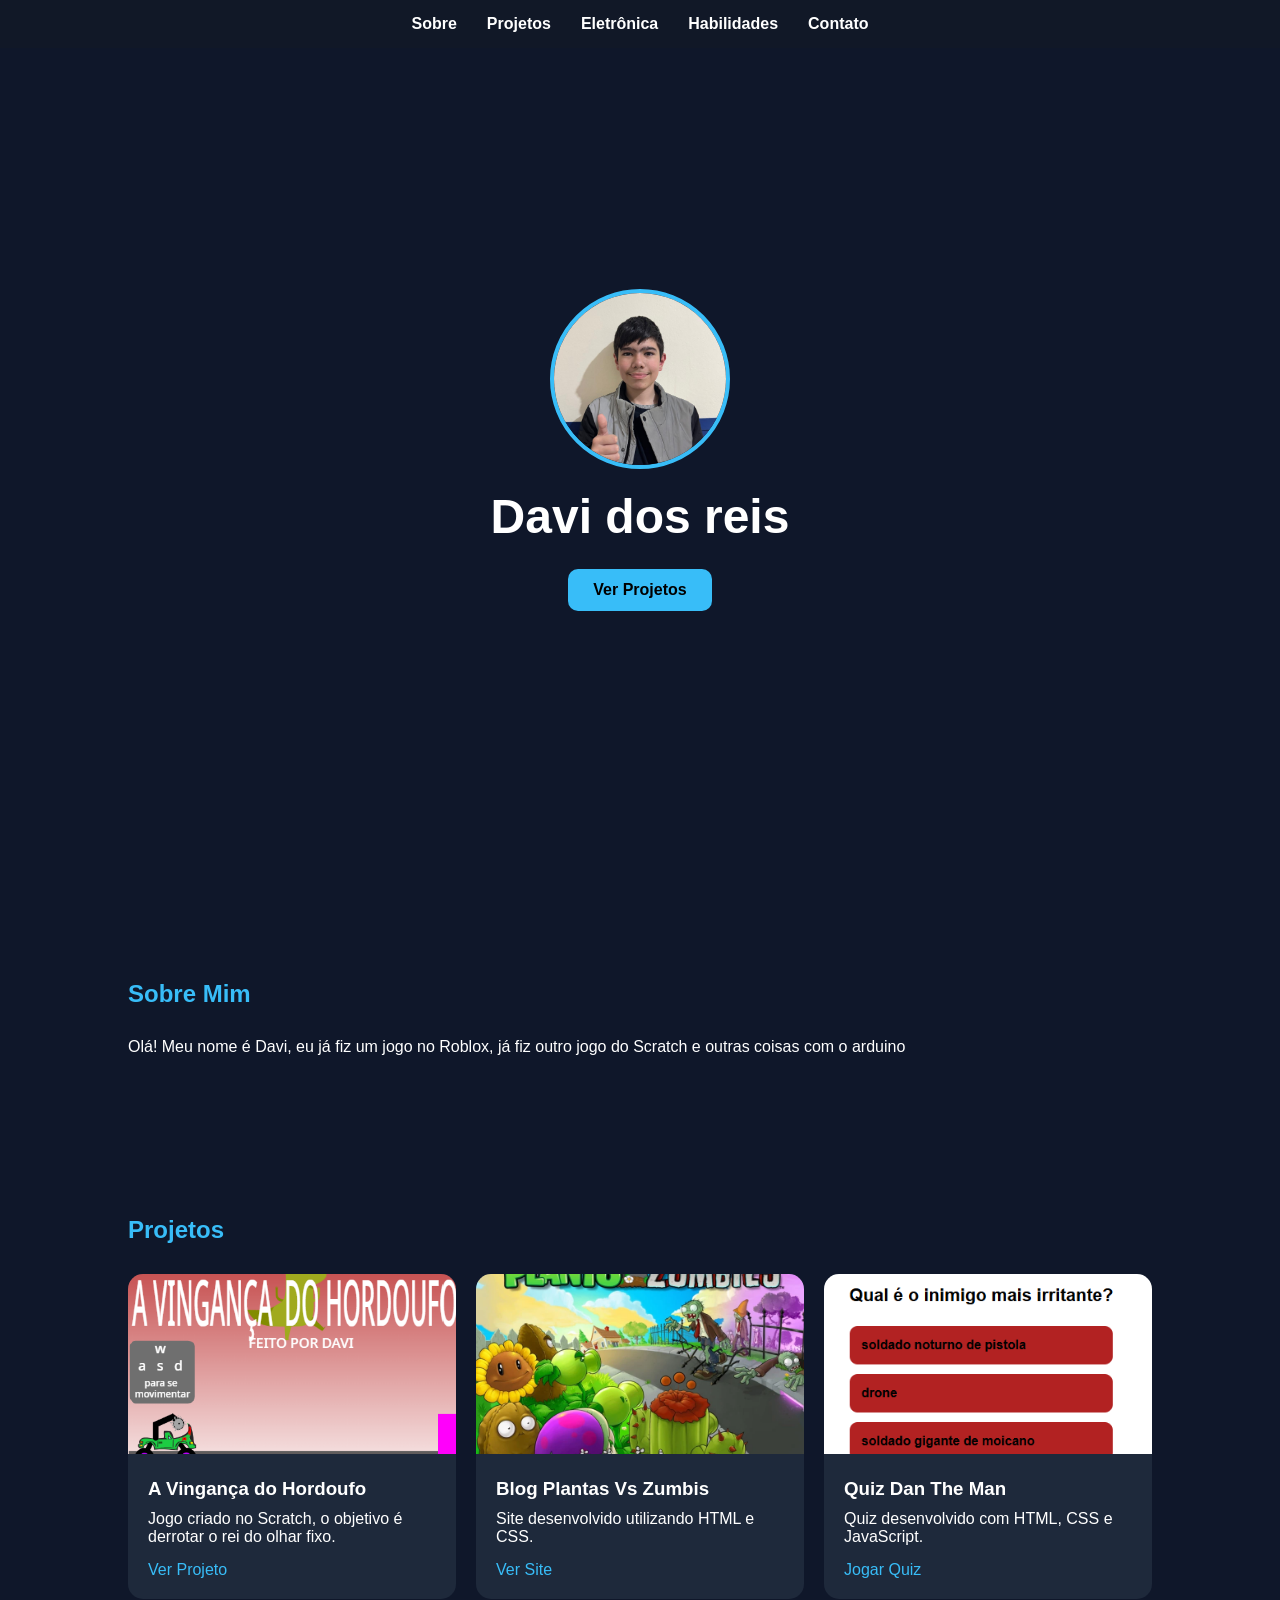
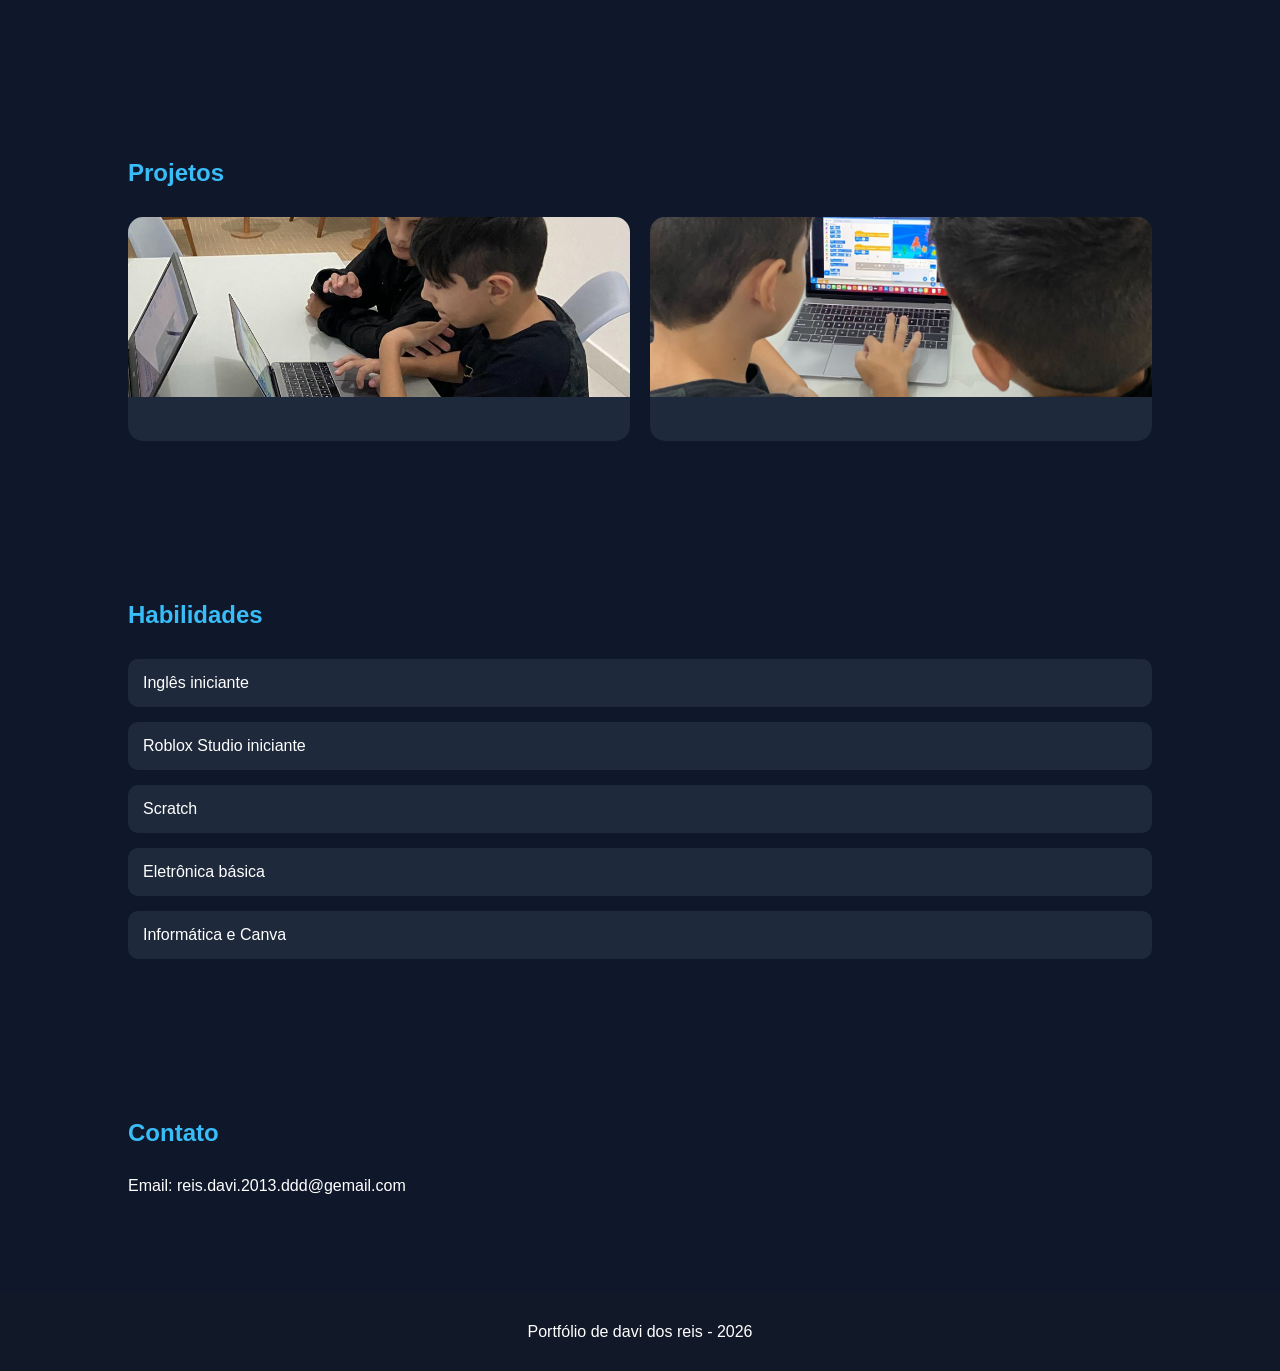
<file: index.html>
<!DOCTYPE html>
<html lang="pt-BR">
<head>
    <meta charset="UTF-8">
    <meta name="viewport" content="width=device-width, initial-scale=1.0">
    <title>Portfólio de Davi dos reis</title>
    
    <link rel="stylesheet" href="style.css">
    
</head>
<body>
    
    <nav>
        <a href="#sobre">Sobre</a>
        <a href="#projetos">Projetos</a>
        <a href="#eletronica">Eletrônica</a>
        <a href="#habilidades">Habilidades</a>
        <a href="#contato">Contato</a>
    </nav>
    
    <header>
        
        <img src="avatar.jpeg" class="avatar">
        
        <h1>Davi dos reis</h1>
        
    
        
        <a href="#projetos" class="botao">Ver Projetos</a>
        
    </header>
    
    <section id="sobre">
        
        <h2>Sobre Mim</h2>
        
        <p>
            Olá! Meu nome é Davi, eu já fiz um jogo no Roblox, já fiz outro jogo do Scratch e outras coisas com o arduino
        </p>
        
    </section>
    
    <section id="projetos">
        
        <h2>Projetos</h2>
        
        <div class="cards">
            
            
            <div class="card">
                <img src="jogo1.png">
                <div class="card-content">
                    <h3>A Vingança do Hordoufo</h3>
                    <p>
                        Jogo criado no Scratch, o objetivo é derrotar o rei do olhar fixo.
                    </p>
                    <a href="https://scratch.mit.edu/projects/1183901051/">Ver Projeto</a>
                </div>
            </div>
            
            
            
            
            <div class="card">
                <img src="site1.png">
                <div class="card-content">
                    <h3>Blog Plantas Vs Zumbis</h3>
                    <p>
                        Site desenvolvido utilizando HTML e CSS.
                    </p>
                    <a href="blogdavi/index.html">Ver Site</a>
                </div>
            </div>
            
            
            <div class="card">
                <img src="site2.png">
                <div class="card-content">
                    <h3>Quiz Dan The Man</h3>
                    <p>
                        Quiz desenvolvido com HTML, CSS e JavaScript.
                    </p>
                    <a href="quizdavi/index.html">Jogar Quiz</a>
                </div>
            </div>
            
        </div>
        
    </section>
    
    <section id="eletronica">

    <h2>Projetos</h2>

    <div class="cards">

        <div class="card">
            <img src="eletronica1.jpeg">

            <div class="card-content">
                
            </div>
        </div>

        <div class="card">
            <img src="eletronica2.jpeg">

            <div class="card-content">
                
            </div>
        </div>

        

    </div>

</section>
            
            <section id="habilidades">
                
                <h2>Habilidades</h2>
                
                <div class="skills">
                    
                    <div class="skill">Inglês iniciante</div>
                    
                    <div class="skill">Roblox Studio iniciante</div>
                    
                    <div class="skill">Scratch</div>
                    
                    <div class="skill">Eletrônica básica</div>
                    
                    <div class="skill">Informática e Canva</div>
                    
                </div>
                
            </section>
            
            <section id="contato">
                
                <h2>Contato</h2>
                
                <!-- TROQUE PELAS SUAS INFORMAÇÕES -->
                
                <p>Email: reis.davi.2013.ddd@gemail.com</p>
                <br>
                
                
            </section>
            
            <footer>
                <p>Portfólio de davi dos reis - 2026</p>
            </footer>
            
        </body>
        </html>
</file>
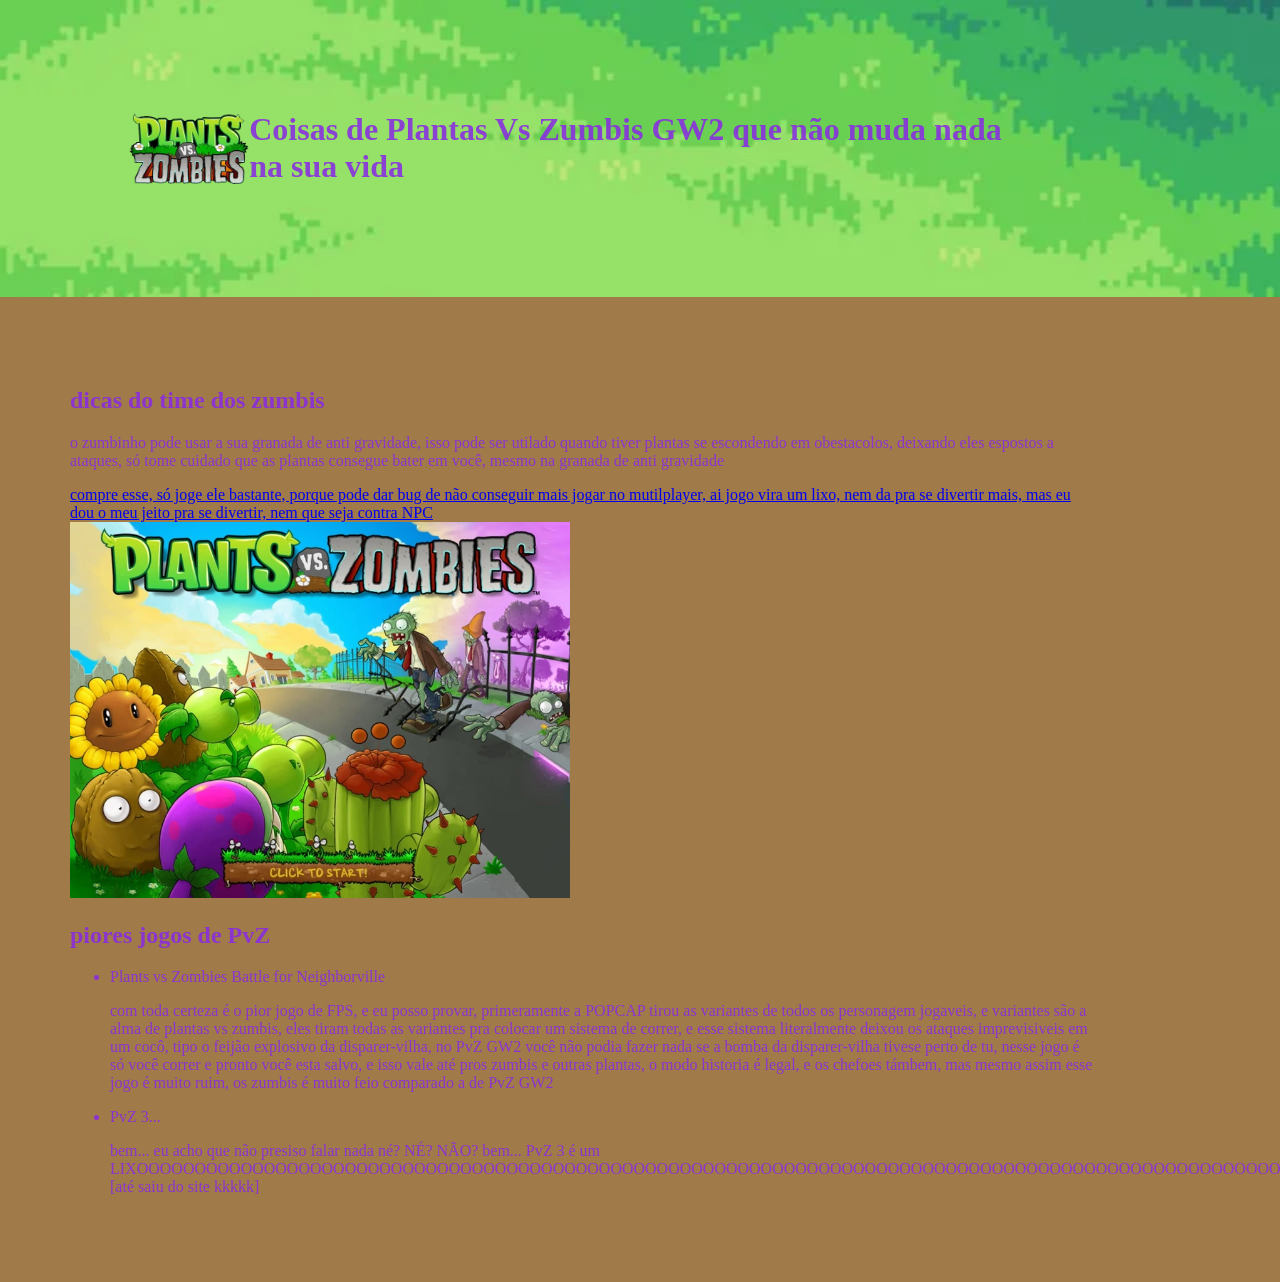
<file: blogdavi/index.html>
<!DOCTYPE html>
<html lang="pt-BR">

<head>
    <title>Coisas de Plantas Vs Zumbis GW2 que não vão mudar nada na sua vida</title>
    <meta charset="UTF-8">
    <link rel="stylesheet" href="styles.css">
</head>

<body>
  <header>
    <div id="topo">
      <img src="image.png
      " alt="">
      <h1>Coisas de Plantas Vs Zumbis GW2 que não muda nada na sua vida</h1>
    </div>
    
  </header>

    <div id="conteudoprincipal">
<h2>dicas do time dos zumbis</h2>


<p>o zumbinho pode usar a sua granada de anti gravidade, isso pode ser utilado quando tiver plantas se escondendo em obestacolos, deixando eles espostos a ataques, só tome cuidado que as plantas consegue bater em você, mesmo na granada de anti gravidade</p>
<a href="https://store.playstation.com/pt-br/product/UP0006-CUSA01975_00-B000000000001764">compre esse, só joge ele bastante, porque pode dar bug de não conseguir mais jogar no mutilplayer, ai jogo vira um lixo, nem da pra se divertir mais, mas eu dou o meu jeito pra se divertir, nem que seja contra NPC
</a>
<br>
<img id="zumbi" src="image2.png" alt="">
<h2>piores jogos de PvZ</h2>

<ul>
  <li>Plants vs Zombies Battle for Neighborville</li>
  <p>com toda certeza é o pior jogo de FPS, e eu posso provar, primeramente a POPCAP tirou as variantes de todos os personagem jogaveis, e variantes são a alma de plantas vs zumbis, eles tiram todas as variantes pra colocar um sistema de correr, e esse sistema literalmente deixou os ataques imprevisiveis em um cocô, tipo o feijão explosivo da disparer-vilha, no PvZ GW2 você não podia fazer nada se a bomba da disparer-vilha tivese perto de tu, nesse jogo é só você correr e pronto você esta salvo, e isso vale até pros zumbis e outras plantas, o modo historia é legal, e os chefoes támbem, mas mesmo assim esse jogo é muito ruim, os zumbis é muito feio comparado a de PvZ GW2</p>
  <li>PvZ 3...</li>

<p>bem... eu acho que não presiso falar nada né? NÉ? NÃO? bem... PvZ 3 é um [base64] [até saiu do site kkkkk]</p>

</ul>

</div>


</body>

</html>
</file>
<file: style.css>
*{
    margin:0;
    padding:0;
    box-sizing:border-box;
    font-family:Arial, Helvetica, sans-serif;
}

html{
    scroll-behavior:smooth;
}

body{
    background:#0f172a;
    color:white;
}

nav{
    position:fixed;
    width:100%;
    top:0;
    background:#111827;
    padding:15px;
    display:flex;
    justify-content:center;
    gap:30px;
    z-index:1000;
}

nav a{
    color:white;
    text-decoration:none;
    font-weight:bold;
}

nav a:hover{
    color:#38bdf8;
}

header{
    min-height:100vh;
    display:flex;
    flex-direction:column;
    justify-content:center;
    align-items:center;
    text-align:center;
    padding:20px;
}

.avatar{
    width:180px;
    height:180px;
    border-radius:50%;
    object-fit:cover;
    border:4px solid #38bdf8;
}

h1{
    margin-top:20px;
    font-size:3rem;
}

header p{
    margin-top:15px;
    font-size:1.2rem;
    max-width:600px;
}

.botao{
    margin-top:25px;
    background:#38bdf8;
    color:black;
    padding:12px 25px;
    border-radius:10px;
    text-decoration:none;
    font-weight:bold;
}

section{
    padding:80px 10%;
}

h2{
    margin-bottom:30px;
    color:#38bdf8;
}

.cards{
    display:grid;
    grid-template-columns:repeat(auto-fit,minmax(280px,1fr));
    gap:20px;
}

.card{
    background:#1e293b;
    border-radius:15px;
    overflow:hidden;
    transition:0.3s;
}

.card:hover{
    transform:translateY(-5px);
}

.card img{
    width:100%;
    height:180px;
    object-fit:cover;
}

.card-content{
    padding:20px;
}

.card h3{
    margin-bottom:10px;
}

.card a{
    display:inline-block;
    margin-top:15px;
    color:#38bdf8;
    text-decoration:none;
}

.galeria{
    display:grid;
    grid-template-columns:repeat(auto-fit,minmax(250px,1fr));
    gap:20px;
}

.galeria img{
    width:100%;
    border-radius:10px;
}

.skills{
    display:grid;
    gap:15px;
}

.skill{
    background:#1e293b;
    padding:15px;
    border-radius:10px;
}

footer{
    text-align:center;
    padding:30px;
    background:#111827;
}

@media (max-width: 600px){

    nav{
        justify-content:flex-start;
        overflow-x:auto;
        gap:20px;
        padding:15px;
    }

    nav::-webkit-scrollbar{
        display:none;
    }

    nav a{
        white-space:nowrap;
        font-size:0.9rem;
    }

    h1{
        font-size:2rem;
    }

    header p{
        font-size:1rem;
    }

    section{
        padding:60px 5%;
    }

    .avatar{
        width:140px;
        height:140px;
    }

    .cards{
        grid-template-columns:1fr;
    }

}
</file>
<file: blogdavi/styles.css>
body{
    margin:0;
    color: rgba(137, 43, 226, 0.87);
    background-color: rgba(126, 74, 6, 0.733);

}    
header{
    background-color: rgb(9, 255, 0);
    background-image: url("grama\ beta.webp");
    background-repeat: no-repeat;
    background-size: 100%;
    padding: 20px;
}

div {
    margin-left: 20px;
}

div{
    padding: 30px;
    width: 80%;
    margin: 40px;
    background-color: rgba(169, 169, 169, 0);
    border-radius: 10px;
}

#topo{
    display: flex;
    align-items: center;
    justify-content: center;
    gap: 30xp;
}


#topo img {
    width: 120px;
}

h1 {
    width: 80%;
}
#zumbi{
    width: 500px;
}
</file>
